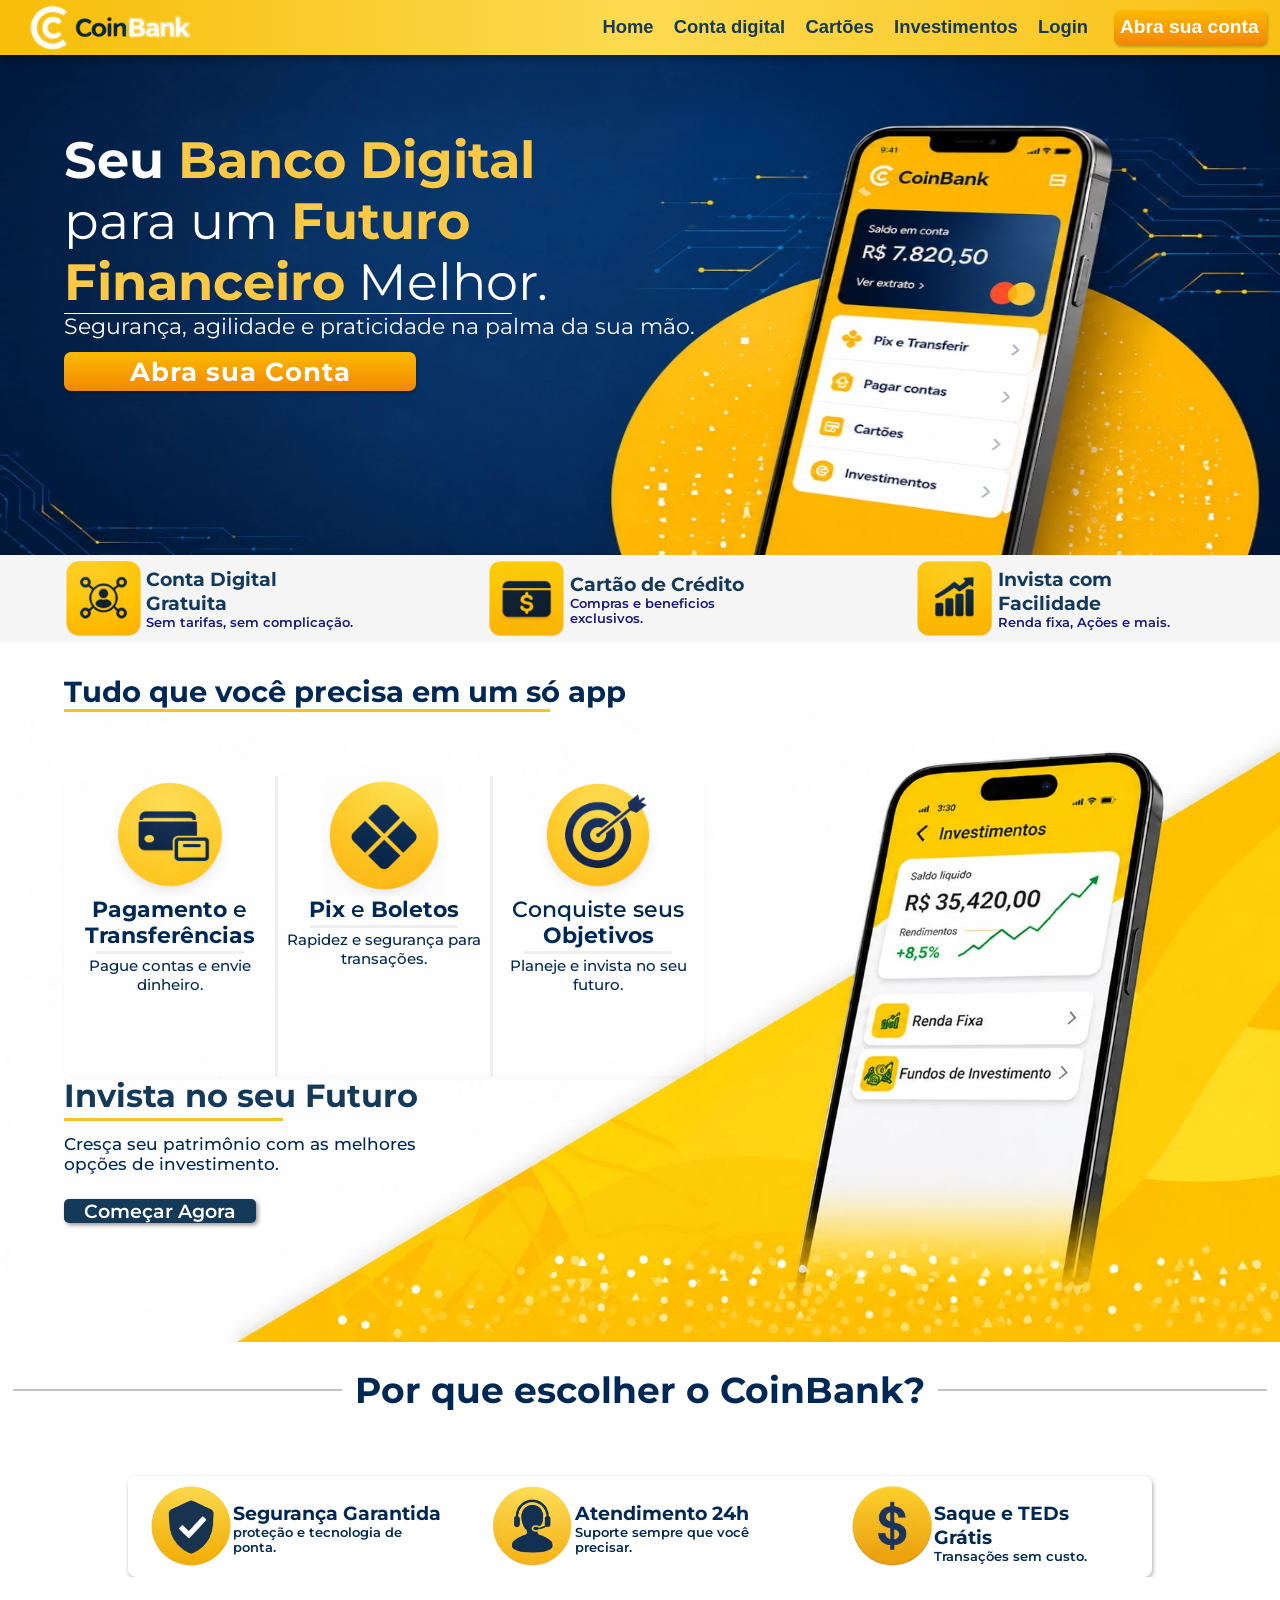
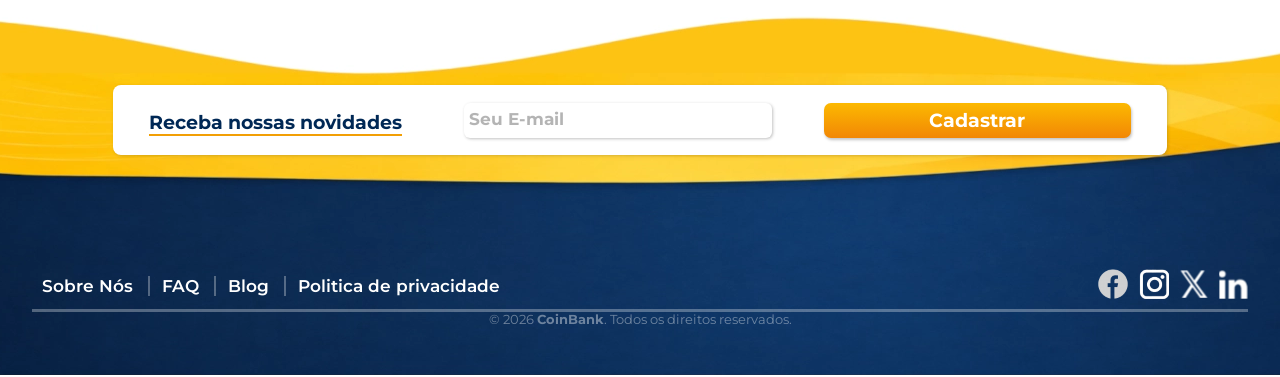
<file: index.html>
<!DOCTYPE html>
<html lang="pt-br">

<head>
    <meta charset="UTF-8">
    <meta name="viewport" content="width=device-width, initial-scale=1.0">
    <title>Coin Bank</title>
    <link rel="stylesheet" href="Style.css">

</head>

<body>
    <main>
        <header>
            <img id="logo" src="img/logo.png" alt="Logo">

            <button class="hamburguer_menu" id="btn-hamburguer" aria-label="Abrir Menu">

                <span> </span>
                <span> </span>
                <span> </span>

            </button>

            <nav id="header_links">
                <a href="">Home</a>
                <a href="">Conta digital</a>
                <a href="">Cartões</a>
                <a href="">Investimentos</a>
                <a href="">Login</a>
                <a href="">Abra sua Conta</a>
            </nav>
            <input id="button_header" class="botao" value="Abra sua conta">
        </header>
        <section>
            <div id="secao-1">

                <div id="titulo-principal">
                    <h1 class="titulo_p">Seu <strong>Banco Digital</strong></h1>
                    <p class="titulo_p" id="small">para um <strong>Futuro Financeiro</strong> Melhor.</p>
                    <hr id="linha_titulo-principal">
                    <p id="paragrafo">Segurança, agilidade e praticidade na palma da sua mão.</p>
                    <input type="button" value="Abra sua Conta" class="botao">
                </div>


            </div>
            <div id="agrupamento-vantagens-sc-1">
                <div class="vantagens">
                    <img src="img/Digital_acount.png" alt="" class="imgs">
                    <div class="vantagens-texto">
                        <h2>Conta Digital Gratuita</h2>
                        <p>Sem tarifas, sem complicação.</p>
                    </div>
                </div>
                <div class="vantagens">
                    <img src="img/Card_icon.png" alt="" class="imgs">
                    <div class="vantagens-texto">
                        <h2>Cartão de Crédito</h2>
                        <p>Compras e beneficios exclusivos.</p>
                    </div>
                </div>

                <div class="vantagens">
                    <img src="img/Upward_growth_icon.png" alt="" class="imgs">
                    <div class="vantagens-texto">
                        <h2>Invista com Facilidade</h2>
                        <p>Renda fixa, Ações e mais.</p>
                    </div>
                </div>


            </div>
            <div id="secao_2">

                <div id="titulo_secao-2">
                    <h2>Tudo que você precisa em um só app</h2>
                    <hr class="linha" id="line_section_2">
                </div>

                <div id="agrupament-vantagens-sc2">
                    <div class="vantagens-secao-2">

                        <img src="img/payment-icon.png" alt="">
                        <h3><strong>Pagamento</strong> e <strong>Transferências</strong></h3>
                        <hr>
                        <p>Pague contas e envie dinheiro.</p>
                    </div>


                    <div class="vantagens-secao-2" id="vantagem-central_sc-2"> <img src="img/Pix-icon.png" alt="">
                        <h3><strong>Pix</strong> e <strong>Boletos</strong></h3>
                        <hr>
                        <p>Rapidez e segurança para transações.</p>
                    </div>


                    <div class="vantagens-secao-2">
                        <img src="img/goals-icon.png" alt="">
                        <h3>Conquiste seus <strong>Objetivos</strong></h3>
                        <hr>
                        <p>Planeje e invista no seu futuro.</p>
                    </div>
                </div>
                <div id="Background_2_android">

                    <div id="titulo_inferior_sc-2">
                        <h2> Invista no seu Futuro</h2>
                        <hr class="linha">
                        <p>Cresça seu patrimônio com as melhores opções de investimento. </p>

                    </div>
                    <div id="buttons_sc_2">
                        <input id="botao_sc-2" class="andro_button" type="button" value="Começar Agora">
                        <input id="botao-2_sc-2" class="andro_button" type="button" value="Saiba Mais">
                    </div>

                </div>
            </div>
            <div id="titulo-sc-3">
                <hr>
                <h2>Por que escolher o CoinBank?</h2>
                <hr>
            </div>
            <div id="last-section">

                <div class="minisecao-3">
                    <img class="img-sc-3" src="img/segurança.png" alt="">

                    <div class="miniseca-3-titulo">
                        <h3>Segurança Garantida</h3>
                        <p>proteção e tecnologia de ponta.</p>
                    </div>

                </div>

                <div class="minisecao-3">
                    <img class="img-sc-3" src="img/atendimento.png" alt="">

                    <div class="miniseca-3-titulo">
                        <h3>Atendimento 24h</h3>
                        <p>Suporte sempre que você precisar.</p>
                    </div>

                </div>

                <div class="minisecao-3">
                    <img class="img-sc-3" src="img/saque.png" alt="">

                    <div class="miniseca-3-titulo">
                        <h3>Saque e TEDs Grátis</h3>
                        <p>Transações sem custo.</p>
                    </div>

                </div>

            </div>
        </section>
        <footer>
            <div id="email-registration-for-news">
                <h2>Receba nossas novidades</h2>
                <input type="text" placeholder="Seu E-mail" name="E-mail">
                <input type="button" class="botao" value="Cadastrar">
            </div>

            <div id="about-us">
                <nav id="about-us_institutional">
                    <a href="">Sobre Nós</a>
                    <a href="">FAQ</a>
                    <a href="">Blog</a>
                    <a href="">Politica de privacidade</a>
                </nav>

                <nav id="about-us_icons">
                    <a href=""><img src="img/Facebook-icon.png" alt=""></a>

                    <a href=""><img src="img/instagram-icon.png" alt=""></a>

                    <a href=""><img src="img/X-icon.png" alt=""></a>

                    <a href=""><img src="img/linkedin-icon.png" alt=""></a>
                </nav>
            </div>

            <div id="rights">
                <p>&copy; 2026 <strong>CoinBank</strong>. Todos os direitos reservados.</p>
            </div>

        </footer>
    </main>
    <script src="script.js"></script>
</body>

</html>
</file>
<file: Style.css>
@charset "UTF-8";

@import url('https://fonts.googleapis.com/css2?family=Montserrat:ital,wght@0,100..900;1,100..900&family=Poppins:ital,wght@0,100;0,200;0,300;0,400;0,500;0,600;0,700;0,800;0,900;1,100;1,200;1,300;1,400;1,500;1,600;1,700;1,800;1,900&display=swap');

* {
    border: none;
    padding: 0px;
    margin: 0px;
    text-decoration: none;
}


header {
    background-image: linear-gradient(to right, #F7BD09, #FDDA51, #F9C115);
    display: flex;
    position: relative;
    height: auto;
    width: 100%;
    flex-wrap: nowrap;
    flex-direction: row;
    align-items: center;
    font: bolder 1.15em arial, open-sans, sans-serif;
    box-shadow: 0px 3px 10px rgba(0, 0, 0, 0.367);
}

.hamburguer_menu {
    display: none;
    flex-direction: column;
    justify-content: space-around;
    width: 5.5%;
    height: 17px;
    background-color: transparent;
    cursor: pointer;

}

.hamburguer_menu>span {
    width: 100%;
    height: 16%;
    background-color: black;
    border-radius: 2px;
    transition: all 0.3s ease;
}

#header_links {
    display: flex;
    gap: 5%;
    flex-direction: row;
    justify-content: end;
    align-items: center;
    margin: 0% 2% 0% 2%;

}

#header_links>a {
    color: #143959;
    text-decoration: none;
    align-self: last baseline;
    white-space: nowrap;
}

#header_links :last-child {
    display: none;
}

#button_header {
    height: 1%;
    width: 11%;
    font-size: 1em;
    margin-right: 1%;
    font-size: 1.5vw;


}

.botao {
    background-image: linear-gradient(to top, #F28705, #FCB901);
    border-radius: 7px;
    padding: 0.5%;
    color: white;
    font-weight: bold;
    box-shadow: 1px 2px 3px rgba(0, 0, 0, 0.235);
    cursor: pointer;
}

#logo {
    align-self: start;
    margin-right: auto;
    margin-left: 2%;
    align-self: center;
    padding: 0.3%;
}

#secao-1 {
    background-image: url(img/Background_1-Phone.Webp);
    background-repeat: no-repeat;
    background-size: 100% 100%;
    background-position: center bottom;
    height: 500px;
    width: 100%;
    display: flex;
    flex-direction: column;
    flex-wrap: wrap;
    justify-content: center;
}

#titulo-principal {
    display: flex;
    flex-direction: column;
    flex-wrap: nowrap;
    width: 50%;
    height: auto;
    margin-left: 5%;
    margin-bottom: 10%;
    margin-top: 3%;
}

.titulo_p {
    font: bold 4vw 'Montserrat', 'poppins', sans-serif;
    color: white;
    line-height: 1.2;

}

#small {
    font-weight: 400;
}

.titulo_p>strong {
    color: #FBC946;
    font-weight: bold
}

#paragrafo {
    color: white;
    font: 1.7vw 'Montserrat', 'poppins', sans-serif;
}

#linha_titulo-principal {
    background-color: white;
    width: 70%;
    height: 2px;
}

#titulo-principal>input {
    font: bold 2vw 'Montserrat', 'poppins', sans-serif;
    width: 55%;
    height: 100%;
    margin-top: 2%;
    letter-spacing: 1px;
}

#agrupamento-vantagens-sc-1 {
    /*agrupamento-vantagens-sc-1 = refers to the small grouping of advantages in section 1, located just below the background*/
    background-color: whitesmoke;
    width: 100%;
    height: 50%;
    display: flex;
    flex-wrap: nowrap;
    flex-direction: row;
    align-items: center;
    align-content: center;
    justify-content: space-around;
    margin: auto;
    padding: 0.5% 0;
}

.imgs {
    max-width: 75px;
    max-height: 75px;
    margin-right: 2%;

}

.vantagens {
    /*vantagens refers to each item positioned within the flexbox agrupamento-vantagens-sc-1  */
    display: flex;
    flex-direction: row;
    flex-wrap: nowrap;
    align-items: center;

}

.vantagens>div>h2 {
    font: bolder 1.5vw 'Montserrat', 'poppins', sans-serif;
    color: #143959;
    align-self: first baseline;

}

.vantagens>div>p {
    color: rgba(25, 25, 126);
    font: 600 1vw 'Montserrat', 'poppins', sans-serif;

}

#secao_2 {
    background-image: url(img/fundo2.1.WebP);
    font: 1.3vw 'Montserrat', 'poppins', sans-serif;
    background-repeat: no-repeat;
    background-position: right bottom;
    background-size: contain;
    display: flex;
    flex-direction: column;
    width: 100%;
    height: 700px;
}

#titulo_secao-2 {
    font: bold 1.5vw 'Montserrat', 'poppins', sans-serif;
    color: #002855;
    margin-top: 2.5%;
    margin-bottom: 5%;
    margin-left: 5%;
}

.linha {
    height: 3px;
    background-color: #f6c327;
    width: 40%;

}

.vantagens-secao-2 {
    /* refers to the items in #agrupament-vantagens-sc2 */
    display: flex;
    flex-wrap: nowrap;
    flex-direction: column;
    align-items: center;
    flex: 1;
    width: auto;
    height: 300px;
    text-align: center;
}

#vantagem-central_sc-2 {
    border-left: 3px solid rgba(198, 194, 194, 0.261);
    border-right: 3px solid rgba(198, 194, 194, 0.261);


}

.vantagens-secao-2>img {
    max-width: 120px;
    max-height: 120px;

}

.vantagens-secao-2>h3 {
    color: #002855;
    font-weight: 550;
    font-size: 1.7vw;
}

.vantagens-secao-2>h3>strong {
    font-weight: bold;
}

.vantagens-secao-2>hr {
    height: 3px;
    width: 70%;
    background-color: rgba(198, 194, 194, 0.261);
    margin-top: 1%;
    margin-bottom: 1%;
}

.vantagens-secao-2>p {
    color: #002855;
    font-weight: 500;
    font-size: 1.2vw;

}

#agrupament-vantagens-sc2 {
    display: flex;
    flex-wrap: nowrap;
    flex-direction: row;
    justify-content: space-evenly;
    box-shadow: 1px 2px 4px rgba(61, 61, 61, 0.035);
    width: 50%;
    height: auto;
    align-items: flex-start;
    margin-left: 5%;
    border-radius: 10px;
}

#titulo_inferior_sc-2 {
    margin: 0% 0% 2% 5%;

}

#titulo_inferior_sc-2>h2 {
    font: bold 2.5vw 'Montserrat', 'poppins', sans-serif;
    color: #143959;

}

#titulo_inferior_sc-2>hr {
    width: 18%;
    margin-top: 3px;
    border-bottom: 3px;

}

#titulo_inferior_sc-2>p {
    color: #002855;
    font-weight: 500;
    font-size: 1em;
    margin-top: 1%;
    margin-bottom: 1%;
    width: 30%;
}

#botao_sc-2 {
    width: 15%;
    height: 100%;
    background-color: #143959;
    color: white;
    font: 600 1.5vw 'Montserrat', 'poppins', sans-serif;
    border-radius: 5px;
    margin-left: 5%;
    box-shadow: 2px 2px 4px rgba(0, 0, 0, 0.421);
}

#botao-2_sc-2 {
    display: none;
}

/* this is where section 3 begins*/

#titulo-sc-3 {
    font: 600 1.5em 'Montserrat', 'poppins', sans-serif;
    display: flex;
    width: 100%;
    height: 10%;
    justify-content: center;
    align-items: center;
    color: #002855;
    margin: 2% auto;
}

#titulo-sc-3::before,
#titulo-sc-3::after {
    content: "";
    flex: 1;
    height: 2px;
    background-color: rgba(81, 78, 78, 0.338);
    margin: 0 1%;
}

.img-sc-3 {
    max-height: 80px;
    max-width: 80px;
}

#last-section {
    display: flex;
    flex-direction: row;
    flex-wrap: nowrap;
    width: 80%;
    max-height: 120px;
    background-color: rgb(255, 255, 255);
    justify-content: space-around;
    border-radius: 8px;
    box-shadow: 1px 2px 4px rgba(61, 61, 61, 0.42);
    margin: 5% auto 0% auto;
}

.minisecao-3 {
    display: flex;
    flex-direction: row;
    align-items: center;
    padding: 1% 0%;
}

.miniseca-3-titulo {
    display: flex;
    flex-direction: column;
    align-items: flex-start;
    justify-content: space-around;
    height: 50px;
    margin-left: 1%;
}

.miniseca-3-titulo>h3 {
    color: #002855;
    font: 700 1.5vw 'Montserrat', 'poppins', sans-serif;
}

.miniseca-3-titulo>p {
    color: #002855;
    font: 600 1vw 'Montserrat', 'poppins', sans-serif;

}

#email-registration-for-news {
    display: flex;
    flex-direction: row;
    justify-content: space-around;
    align-items: center;
    margin: auto;
    width: 80%;
    height: 70px;
    border-radius: 8px;
    background-color: white;
    box-shadow: 1px 1px 3px rgba(61, 61, 61, 0.208);
    margin: auto;
    gap: 10px;
    padding-left: 15px;
    padding-right: 15px;

}

#email-registration-for-news>input[type="button"] {
    width: 30%;
    height: 50%;
    font: 700 1.5vw 'Montserrat', 'poppins', sans-serif;
}

#email-registration-for-news>input[type="text"] {
    width: 30%;
    height: 50%;
    box-shadow: 1px 1px 3px rgba(61, 61, 61, 0.312);
    border-radius: 6px;
}

#email-registration-for-news>input[type="text"]::placeholder {
    font: 700 1.3vw 'Montserrat', 'poppins', sans-serif;
    color: rgba(128, 128, 128, 0.592);
    padding-left: 5px;


}

#email-registration-for-news>h2 {
    font: 700 1.5vw 'Montserrat', 'poppins', sans-serif;
    color: #002855;
    border-bottom: 2px solid #F29F05;
    margin-right: 1%;
    margin-top: 5px;


}

footer {
    background-image: url(img/rodape-background.WebP);
    display: flex;
    flex-direction: column;
    align-items: center;
    width: 100%;
    height: 400px;
    background-repeat: no-repeat;
    background-position: center top;
    background-size: cover;
}

#about-us {
    display: flex;
    flex-direction: row;
    width: 95%;
    height: 45px;
    border-bottom: 3px solid rgba(255, 255, 255, 0.3);
    gap: 30px;
    justify-content: space-between;
    align-items: center;


}

#about-us_institutional {
    display: flex;
    flex-direction: row;
    gap: 12px;
    white-space: nowrap;
    margin-left: 10px;
}

#about-us_institutional>a {
    font: 600 1.3vw 'Montserrat', 'poppins', sans-serif;
    color: white;
    border-right: 2px solid rgba(255, 255, 255, 0.3);
    padding-right: 15px;

}

#about-us_institutional>a:last-child {
    border-right: none;
    padding: 0%;
}


#about-us_icons {
    display: flex;
    width: 150px;
    align-items: center;
    justify-content: space-between;

}

#rights {
    font: 400 1vw 'Montserrat', 'poppins', sans-serif;
    color: rgba(255, 255, 255, 0.4);
    margin-bottom: 50px;

}


/* ================================================
   AJUSTE PARA DISPLAYS (Até 1024px)
   ================================================ */

@media (max-width: 1024px) {

    #paragrafo {
        width: 60%;
    }

    #secao-1 {
        height: 500px;
    }

    #secao_2 {
        height: 600px;
    }

    #titulo_secao-2 {
        font-size: 2vw;
    }
}

/* ================================================
   AJUSTE PARA CELULARES (Até 768px)
   ================================================ */

@media (max-width: 768px) {

    header {
        color: #002855;
        height: auto;
        flex-wrap: wrap;
    }

    #button_header {
        display: none;
    }

    #header_links {
        gap: 5%;
        font-size: 2.5vw;
        margin: 0% 2% 0% 0%;
        padding: 0;
    }

    #secao-1 {
        height: 420px;
        background-size: 100% 100%;
        display: flex;
        flex-wrap: wrap;
        flex-direction: column;
        justify-content: flex-start;
        align-items: flex-start;
        background-image: url(img/Background_1-Phone\(786px\).Webp);


    }

    #titulo-principal {
        margin-top: 10%;

    }

    .titulo_p {
        font-size: 5vw;
    }

    #paragrafo {
        font-size: 2vw;
    }

    #linha_titulo-principal {
        width: 95%;
        height: 3px;
    }

    #agrupamento-vantagens-sc-1 {
        display: flex;
        width: 94%;
        height: 40%;
        margin: auto;
        border-radius: 10px;
        margin-top: -5%;
        box-shadow: 1px 1px 3px rgba(0, 0, 0, 0.101);
    }

    .vantagens {
        display: flex;
        flex-direction: row;
        flex-wrap: nowrap;
        align-items: center;
        gap: 2%;
        padding-left: 1%;
    }

    .imgs {
        width: 25%;
        height: 25%;
        margin: 0% 5% 0% 1%;

    }

    .vantagens>div>p {
        font-size: 1.5vw;

    }

    .vantagens>div>h2 {
        font-size: 2vw;
    }

    #titulo_secao-2 {
        font-size: 2.5vw;
        margin-left: auto;
        margin-right: auto;
        margin-top: 5%;
    }

    #secao_2 {
        height: 600px;
        background-image: none;
        align-content: center;
        justify-content: space-between;
        gap: 2%;
    }

    #line_section_2 {
        width: 98%;
        margin: auto;
    }

    .vantagens-secao-2 {
        box-shadow: 1px 1px 3px rgba(0, 0, 0, 0.361);
        height: 100%;
        border-radius: 7px;
    }


    #Background_2_android {
        background-image: url(img/Background_2_android_version.Webp);
        background-repeat: no-repeat;
        background-position: bottom right;
        background-size: contain;
        display: flex;
        flex-direction: column;
        align-content: start;
        height: 60%;
        border-radius: 23px;
        width: 94%;
        margin: auto;
        box-shadow: 1px 1.3px 2px rgba(0, 0, 0, 0.181);
    }


    .vantagens-secao-2>img {
        width: 45%;
        height: 45%;
    }

    .vantagens-secao-2>hr {
        display: none;
    }

    .vantagens-secao-2>h3 {
        font-size: 2.8vw;
    }

    .vantagens-secao-2>p {
        font-size: 2vw;

    }

    #vantagem-central_sc-2 {
        border: none;
    }

    #agrupament-vantagens-sc2 {
        width: auto;
        justify-content: space-evenly;
        margin: 0;
        gap: 5%;
        height: 40%;

    }

    #titulo_inferior_sc-2 {
        margin-top: 10%;
        width: 60%;
    }

    #titulo_inferior_sc-2>h2 {
        font-size: 3.2vw;
    }

    #titulo_inferior_sc-2>hr {
        width: 43%;

    }

    #titulo_inferior_sc-2>p {
        font-size: 2vw;
        height: 15%;
        width: 60%;
    }

    #buttons_sc_2 {
        display: flex;
        flex-direction: row;
        flex-wrap: nowrap;
        height: 20%;
        width: 80%;
        gap: 10px;
        margin: 1.8% 0% 0% 5%;
        font-size: 3.4vw;
    }


    #botao_sc-2,
    .andro_button {
        height: 70%;
        width: 20%;
        border-radius: 5px;
        background-image: linear-gradient(to top, #F28705, #FCB901);
        font: 700 0.5em 'Montserrat', 'poppins', sans-serif;
        box-shadow: 1px 1px 3px rgba(255, 166, 0, 0.402);
        margin: 0;
    }

    #botao2_sc-2 {
        display: block;
        background-image: none;
        background-color: rgb(255, 255, 255);
        color: orange;
        border: 2px solid orange;

    }

    #titulo-sc-3 {
        font-size: 2.8vw;
        white-space: nowrap;
        margin: 5% 0% 5% 0%;
    }

    #titulo-sc-3::before,
    #titulo-sc-3::after {
        display: none;
    }

    #last-section {
        width: 94%;
        margin-bottom: 10px;
    }

    .img-sc-3 {
        max-width: 35%;
        max-width: 35%;
    }

    .miniseca-3-titulo>h3 {
        font-size: 2.2vw;

    }

    .miniseca-3-titulo>p {
        font-size: 1.7vw;
    }

    #email-registration-for-news {
        width: 93%;
        padding: 0px 3px 0px 0px;
        height: 12%;
        align-self: flex-start;
    }

    #email-registration-for-news>input[type="button"] {
        width: 20%;
        font-size: 0.8em;
        height: 80%;
    }

    #email-registration-for-news>input[type="text"] {
        width: 45%;
        height: 80%;

    }

    #email-registration-for-news>input[type="text"]::placeholder {
        font-size: 2vw;
    }

    #email-registration-for-news>h2 {
        font-size: 2.3vw;
        white-space: nowrap;
        padding: 0px 0px 2px 0px;
        margin: 0px 0px 0px 3px;
    }

    footer {
        background-size: 100% 100%;
        height: 400px;
    }
}

/* ================================================
   AJUSTE PARA CELULARES (Até 480px)
   ================================================ */

@media (max-width: 480px) {

    header {
        color: #002855;
        height: auto;
        flex-wrap: wrap;
    }

    #button_header {
        display: none;
    }

    #header_links :last-child {
        display: auto;
    }

    .hamburguer_menu {
        display: flex;
        margin-right: 2%;

    }

    #logo {
        padding: 3px 0px 3px 0px;
        margin-left: 2%;
        width: 20%;
        height: auto;
    }

    .hamburguer_menu.ativo>span:nth-child(1) {
        transform: rotate(45deg) translate(5px, 5px);
    }

    .hamburguer_menu.ativo>span:nth-child(2) {
        opacity: 0;
    }

    .hamburguer_menu.ativo>span:nth-child(3) {
        transform: rotate(-45deg) translate(6px, -6px);
    }

    .hamburguer_menu.ativo>span {
        background-color: red;
    }

    #header_links {
        display: flex;
        flex-direction: column;
        width: 40%;
        min-height: 331px;
        right: 0;
        position: absolute;
        top: 37px;
        visibility: hidden;
        background-image: linear-gradient(#0A203F, #1E4E89);
        z-index: 1000;
        transform: translateY(-20px);
        transition: opacity 0.4s ease, transform 0.4s ease;
        pointer-events: none;
        margin: 0;
        padding: 0;
        border-radius: 7px;
    }

    #header_links>a {
        display: flex;
        align-items: center;
        justify-content: center;
        width: 99%;
        flex-grow: 1;
        background-image: linear-gradient(to right, #FB980B, #FFC510, #ffdf6d);
        -webkit-background-clip: text;
        background-clip: text;
        -webkit-text-fill-color: transparent;
        color: transparent;
        font-size: 3vw;
        background-color: transparent;
        text-align: center;
        height: auto;
        margin: 0;
        padding: 0;
        border: 2px solid #FEC80B;
        border-radius: 7px;
    }

    #header_links.ativo {
        visibility: visible;
        height: auto;
        opacity: 1;
        transform: translateY(0px);
        pointer-events: auto;
    }

    #secao-1 {
        background-image: url(img/Background_1-Phone.Webp);
        max-height: 300px;
        background-size: cover;
        background-position: center bottom;
        display: flex;
        flex-wrap: wrap;
        flex-direction: column;
        justify-content: flex-start;
        align-items: flex-start;
    }

    #titulo-principal {
        width: 50%;
        height: auto;
        margin-left: 3%;
        margin-top: 15%;
        display: flex;
        flex-direction: column;
    }

    .titulo_p {
        font: bold 4vw 'Montserrat', 'poppins', sans-serif;
        color: white;
        line-height: 1.2;
        height: auto;
        width: 100%;
    }

    #small {
        font-weight: 450;
    }

    #paragrafo {
        color: white;
        font: 400 2.3vw 'Montserrat', 'poppins', sans-serif;
        width: 100%;
        margin-top: 5px;

    }

    #linha_titulo-principal {
        width: 100%;
        height: 1.5px;
    }

    #titulo-principal>input {
        font: bold 2.5vw 'Montserrat', 'poppins', sans-serif;
        width: 50%;
        height: 20%;
        margin-top: 15px;
        letter-spacing: 0px;
    }

    #agrupamento-vantagens-sc-1 {
        margin-top: -8%;
    }

    .imgs {
        max-width: 35%;
        max-height: 35%;
        margin-right: 2%;
    }

    #secao_2 {
        height: 400px;

    }

    #agrupament-vantagens-sc2 {
        width: 94%;
        margin-left: auto;
        margin-right: auto;
        height: 45%;
        display: flex;
        justify-content: space-between;
        gap: 5%;
    }


    section {
        margin-bottom: 10%;
    }

    #email-registration-for-news {
        height: 20%;

    }

    footer {
        background-image: url(img/Background_footer-android.png);
        background-position: bottom;
        background-size: 100% 70%;
        width: 100%;
        height: 180px;
        align-items: center;
        align-content: center;
    }

    #about-us {
        flex-direction: column-reverse;
        width: 80%;
        height: auto;
        margin: 5px 0px 3px 0px;
        gap: 20px;
        align-items: baseline;
        border-bottom: 1px solid rgba(255, 255, 255, 0.3);
    }

    #about-us_institutional {
        width: 100%;
        font-size: 2.5vw;
        margin: 0px 0px 0px 0px;
        gap: 5px;
        align-items: first baseline;
        justify-content: space-between;
    }

    #about-us_institutional>a {
        padding: 0px 15px 0px 0px;
        margin: 0px 0px 3px 0px;
        color: rgba(255, 255, 255, 0.4);
    }

    #about-us_icons {
        width: 100%;
        justify-content: center;
        gap: 25px;
    }

    #about-us_icons>a>img {
        width: 25px;
        height: 25px;
        opacity: 0.6;
    }

    #rights {
        font-size: 2.2vw;
        margin: 0;
    }



}
</file>
